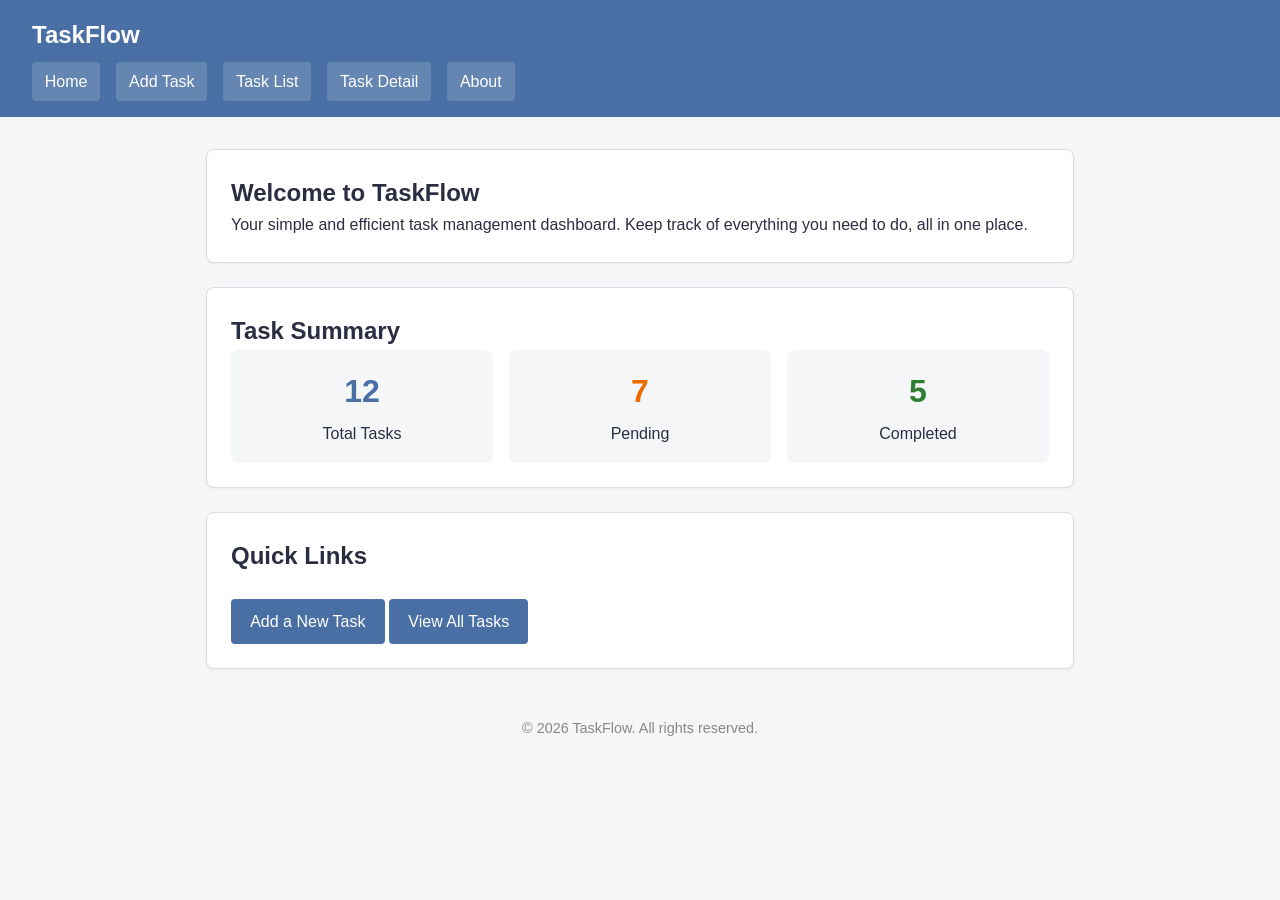
<file: index.html>
<!DOCTYPE html>
<html lang="en">
<head>
  <meta charset="UTF-8">
  <meta name="viewport" content="width=device-width, initial-scale=1.0">
  <title>TaskFlow - Dashboard</title>
  <link rel="stylesheet" href="style.css">
</head>
<body>
  <header>
    <h1>TaskFlow</h1>
    <nav>
      <a href="index.html">Home</a>
      <a href="add-task.html">Add Task</a>
      <a href="task-list.html">Task List</a>
      <a href="task-detail.html">Task Detail</a>
      <a href="about.html">About</a>
    </nav>
  </header>

  <main>
    <div class="card">
      <h2>Welcome to TaskFlow</h2>
      <p>Your simple and efficient task management dashboard. Keep track of everything you need to do, all in one place.</p>
    </div>

    <div class="card">
      <h2>Task Summary</h2>
      <div class="summary-grid">
        <div class="summary-box total">
          <h3>12</h3>
          <p>Total Tasks</p>
        </div>
        <div class="summary-box pending">
          <h3>7</h3>
          <p>Pending</p>
        </div>
        <div class="summary-box completed">
          <h3>5</h3>
          <p>Completed</p>
        </div>
      </div>
    </div>

    <div class="card">
      <h2>Quick Links</h2>
      <p>
        <a class="btn" href="add-task.html">Add a New Task</a>
        <a class="btn" href="task-list.html">View All Tasks</a>
      </p>
    </div>
  </main>

  <footer>
    <p>&copy; 2026 TaskFlow. All rights reserved.</p>
  </footer>
</body>
</html>
</file>
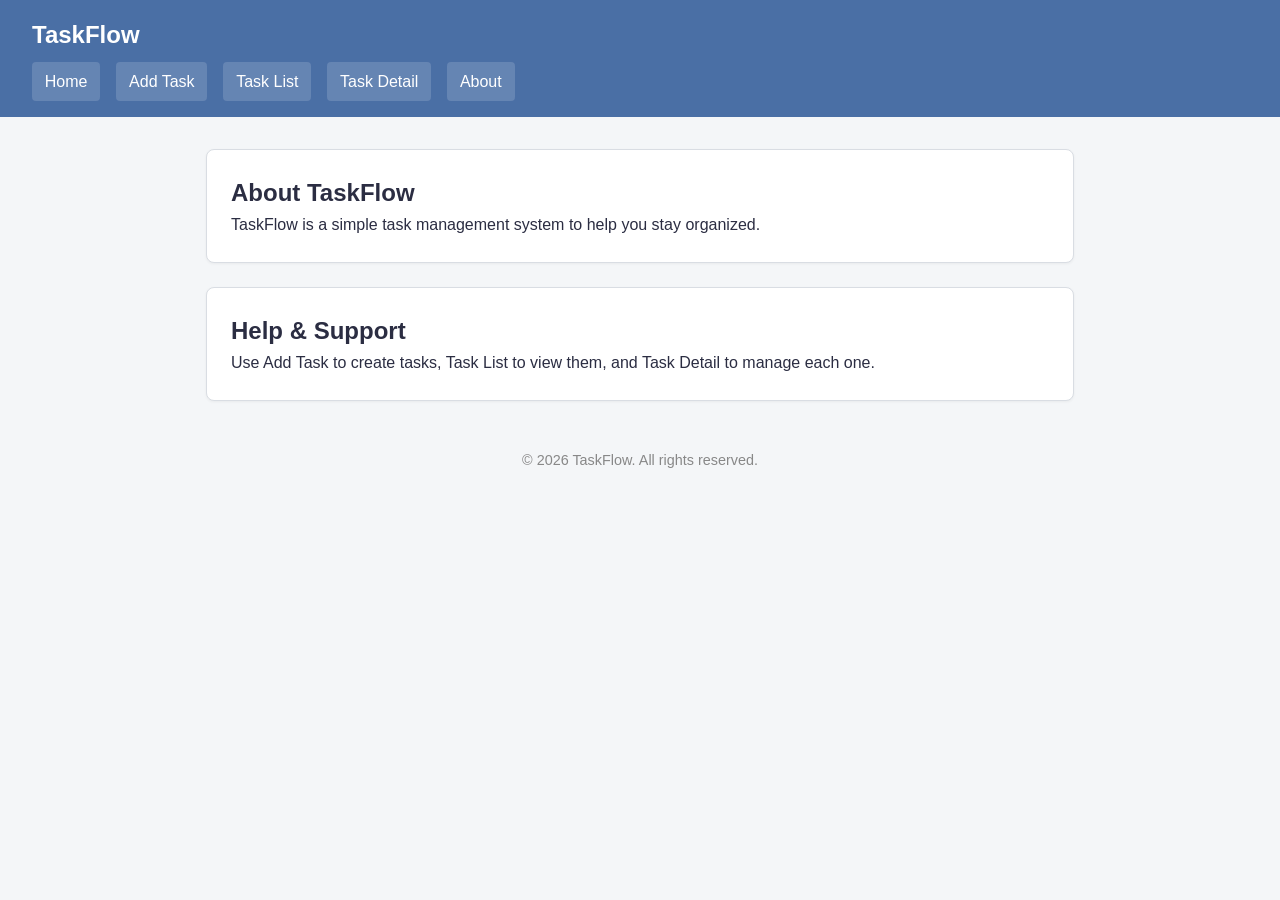
<file: about.html>
<!DOCTYPE html>
<html lang="en">
<head>
  <meta charset="UTF-8">
  <meta name="viewport" content="width=device-width, initial-scale=1.0">
  <title>TaskFlow - About</title>
  <link rel="stylesheet" href="style.css">
</head>
<body>
  <header>
    <h1>TaskFlow</h1>
    <nav>
      <a href="index.html">Home</a>
      <a href="add-task.html">Add Task</a>
      <a href="task-list.html">Task List</a>
      <a href="task-detail.html">Task Detail</a>
      <a href="about.html">About</a>
    </nav>
  </header>
  <main>
    <div class="card">
      <h2>About TaskFlow</h2>
      <p>TaskFlow is a simple task management system to help you stay organized.</p>
    </div>
    <div class="card">
      <h2>Help & Support</h2>
      <p>Use Add Task to create tasks, Task List to view them, and Task Detail to manage each one.</p>
    </div>
  </main>
  <footer>
    <p>&copy; 2026 TaskFlow. All rights reserved.</p>
  </footer>
</body>
</html>
</file>
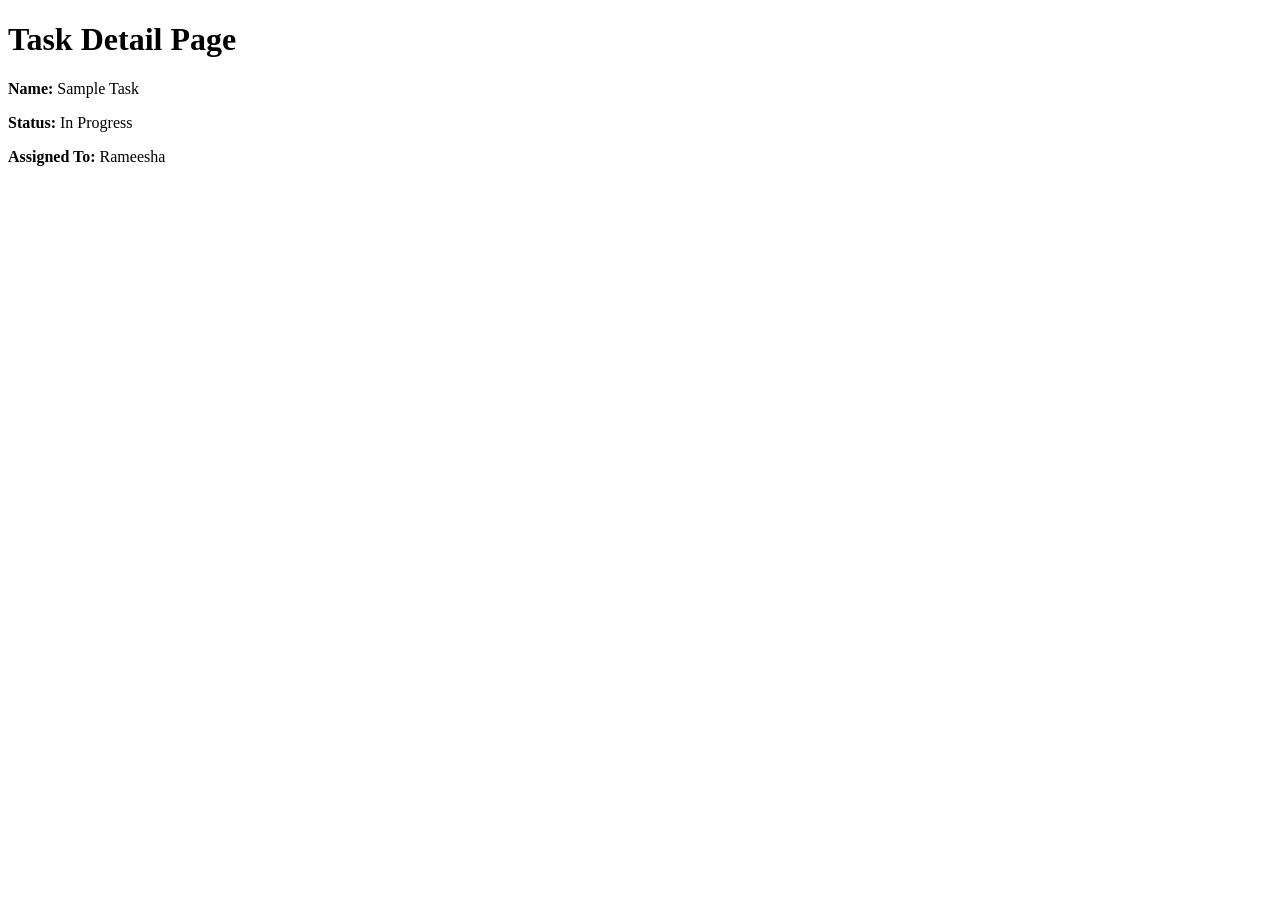
<file: task-detail.html>
<!DOCTYPE html>
<html>
<head>
    <title>Task Detail</title>
</head>
<body>

    <h1>Task Detail Page</h1>

    <p><b>Name:</b> Sample Task</p>
    <p><b>Status:</b> In Progress</p>
    <p><b>Assigned To:</b> Rameesha</p>

</body>
</html>
</file>
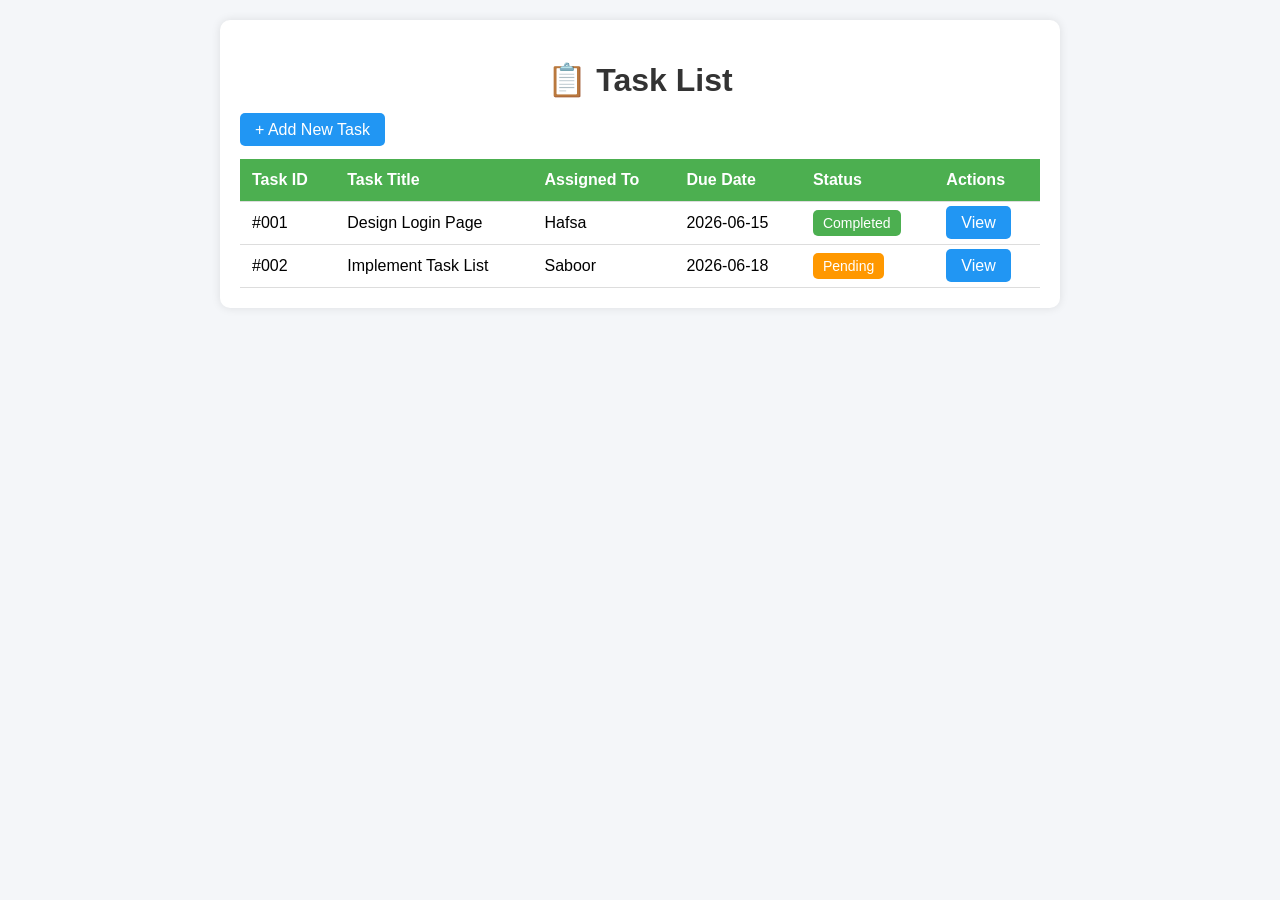
<file: task-list.html>
<!DOCTYPE html>
<html lang="en">
<head>
    <meta charset="UTF-8">
    <meta name="viewport" content="width=device-width, initial-scale=1.0">
    <title>Task List - TaskFlow</title>
    <style>
        body {
            font-family: Arial, sans-serif;
            margin: 0;
            padding: 20px;
            background-color: #f4f6f9;
        }
        h1 {
            color: #333;
            text-align: center;
        }
        .container {
            max-width: 800px;
            margin: 0 auto;
            background: white;
            padding: 20px;
            border-radius: 10px;
            box-shadow: 0 0 10px rgba(0,0,0,0.1);
        }
        table {
            width: 100%;
            border-collapse: collapse;
            margin-top: 20px;
        }
        th, td {
            padding: 12px;
            text-align: left;
            border-bottom: 1px solid #ddd;
        }
        th {
            background-color: #4CAF50;
            color: white;
        }
        .status {
            padding: 5px 10px;
            border-radius: 5px;
            font-size: 14px;
        }
        .completed { background-color: #4CAF50; color: white; }
        .pending { background-color: #ff9800; color: white; }
        .btn {
            padding: 8px 15px;
            background-color: #2196F3;
            color: white;
            text-decoration: none;
            border-radius: 5px;
        }
    </style>
</head>
<body>
    <div class="container">
        <h1>📋 Task List</h1>
        
        <p><a href="add-task.html" class="btn">+ Add New Task</a></p>

        <table>
            <tr>
                <th>Task ID</th>
                <th>Task Title</th>
                <th>Assigned To</th>
                <th>Due Date</th>
                <th>Status</th>
                <th>Actions</th>
            </tr>
            <!-- Sample Tasks -->
            <tr>
                <td>#001</td>
                <td>Design Login Page</td>
                <td>Hafsa</td>
                <td>2026-06-15</td>
                <td><span class="status completed">Completed</span></td>
                <td><a href="task-detail.html" class="btn">View</a></td>
            </tr>
            <tr>
                <td>#002</td>
                <td>Implement Task List</td>
                <td>Saboor</td>
                <td>2026-06-18</td>
                <td><span class="status pending">Pending</span></td>
                <td><a href="task-detail.html" class="btn">View</a></td>
            </tr>
        </table>
    </div>
</body>
</html>
</file>
<file: style.css>
:root {
  --primary: #4a6fa5;
  --secondary: #166088;
  --bg: #f4f6f8;
  --text: #2b2d42;
  --border: #d9dde3;
  --success: #2e7d32;
  --warning: #ed6c02;
  --danger: #c62828;
}

* {
  margin: 0;
  padding: 0;
  box-sizing: border-box;
}

body {
  font-family: 'Segoe UI', Arial, sans-serif;
  background-color: var(--bg);
  color: var(--text);
  line-height: 1.6;
}

header {
  background-color: var(--primary);
  color: #fff;
  padding: 1rem 2rem;
}

header h1 {
  font-size: 1.5rem;
}

nav {
  display: flex;
  gap: 1rem;
  margin-top: 0.5rem;
}

nav a {
  color: #fff;
  text-decoration: none;
  padding: 0.4rem 0.8rem;
  border-radius: 4px;
  background-color: rgba(255, 255, 255, 0.15);
  transition: background-color 0.2s ease;
}

nav a:hover {
  background-color: rgba(255, 255, 255, 0.3);
}

main {
  max-width: 900px;
  margin: 2rem auto;
  padding: 0 1rem;
}

.card {
  background-color: #fff;
  border: 1px solid var(--border);
  border-radius: 8px;
  padding: 1.5rem;
  margin-bottom: 1.5rem;
  box-shadow: 0 1px 3px rgba(0, 0, 0, 0.05);
}

.summary-grid {
  display: grid;
  grid-template-columns: repeat(auto-fit, minmax(150px, 1fr));
  gap: 1rem;
}

.summary-box {
  text-align: center;
  padding: 1rem;
  border-radius: 8px;
  background-color: var(--bg);
}

.summary-box h3 {
  font-size: 2rem;
  margin-bottom: 0.25rem;
}

.summary-box.pending h3 { color: var(--warning); }
.summary-box.completed h3 { color: var(--success); }
.summary-box.total h3 { color: var(--primary); }

form label {
  display: block;
  margin-top: 1rem;
  font-weight: 600;
}

form input,
form select,
form textarea {
  width: 100%;
  padding: 0.5rem;
  margin-top: 0.25rem;
  border: 1px solid var(--border);
  border-radius: 4px;
  font-size: 1rem;
}

form button,
.btn {
  margin-top: 1.5rem;
  padding: 0.6rem 1.2rem;
  background-color: var(--primary);
  color: #fff;
  border: none;
  border-radius: 4px;
  cursor: pointer;
  font-size: 1rem;
  text-decoration: none;
  display: inline-block;
}

form button:hover,
.btn:hover {
  background-color: var(--secondary);
}

table {
  width: 100%;
  border-collapse: collapse;
  margin-top: 1rem;
}

th, td {
  text-align: left;
  padding: 0.6rem;
  border-bottom: 1px solid var(--border);
}

th {
  background-color: var(--bg);
}

.priority-high { color: var(--danger); font-weight: 600; }
.priority-medium { color: var(--warning); font-weight: 600; }
.priority-low { color: var(--success); font-weight: 600; }

.status-completed { color: var(--success); }
.status-pending { color: var(--warning); }

.filters {
  margin-bottom: 1rem;
  display: flex;
  gap: 0.5rem;
}

.filters button {
  padding: 0.4rem 1rem;
  border: 1px solid var(--primary);
  background-color: #fff;
  color: var(--primary);
  border-radius: 4px;
  cursor: pointer;
}

.filters button.active {
  background-color: var(--primary);
  color: #fff;
}

footer {
  text-align: center;
  padding: 1rem;
  color: #888;
  font-size: 0.9rem;
}
</file>
